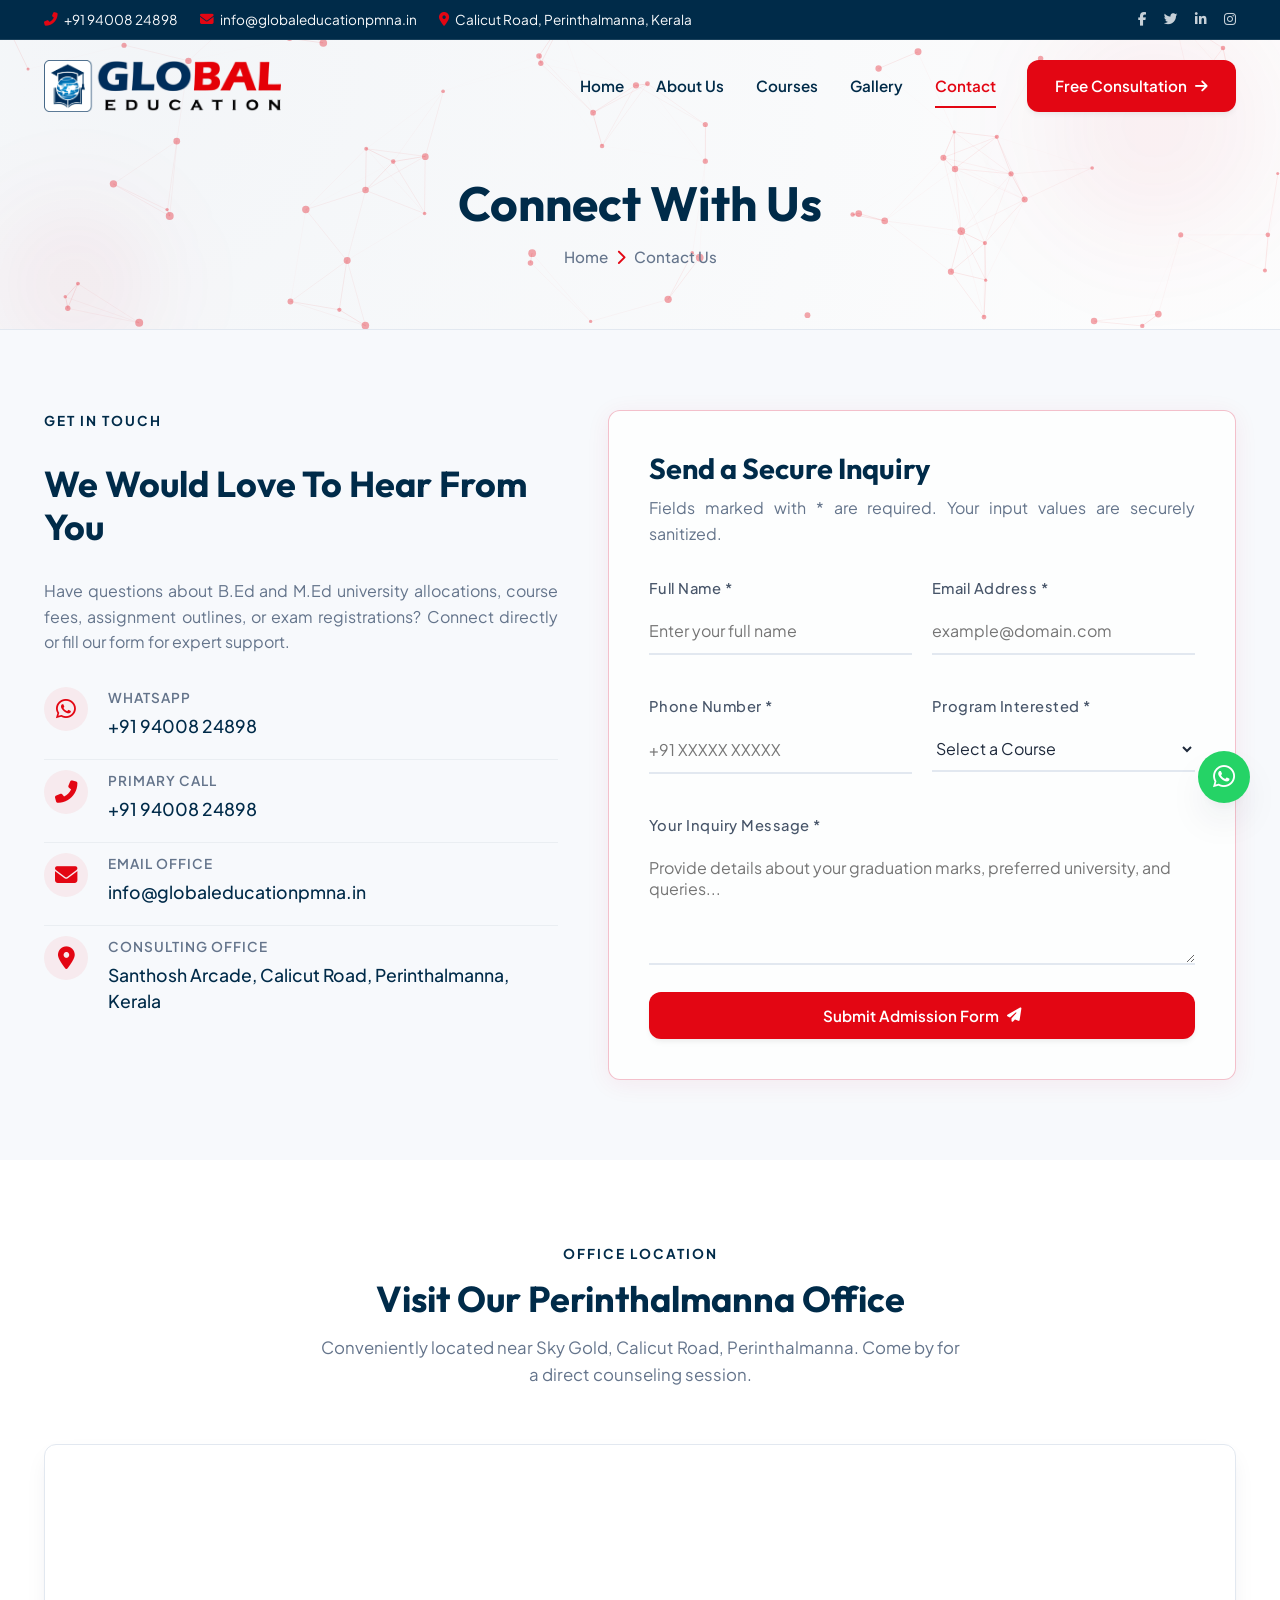
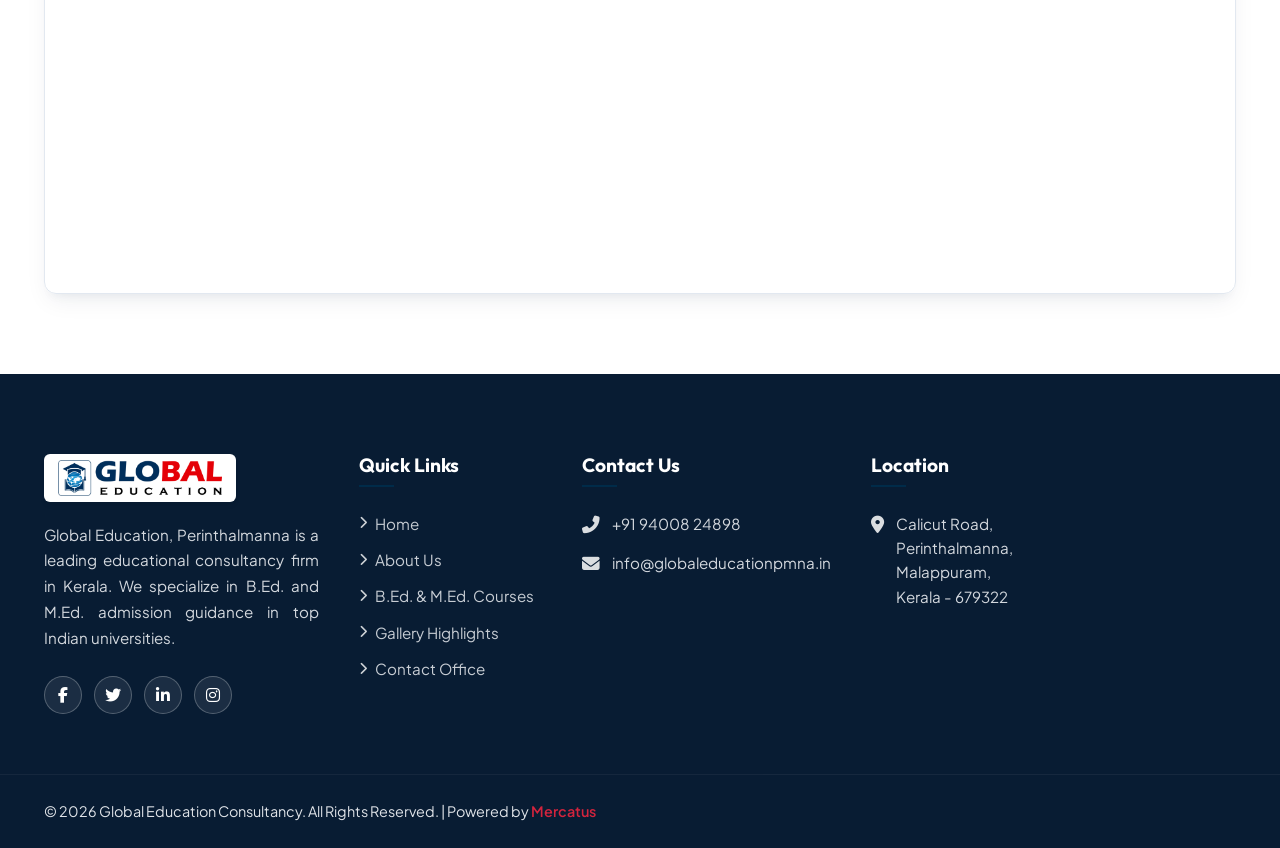
<file: contact.html>
<!DOCTYPE html>
<html lang="en">

<head>
  <meta charset="UTF-8">
  <meta name="viewport" content="width=device-width, initial-scale=1.0">
  <meta name="description"
    content="Contact Global Education Perinthalmanna. Get in touch for B.Ed and M.Ed admissions guidance, find our calicut road office map, or drop a secure message.">
  <title>Contact Us | Global Education | B.Ed & M.Ed Admissions Kerala</title>

  <link rel="icon" type="image/png" href="images/favicon.png">
  <link rel="stylesheet" href="https://cdnjs.cloudflare.com/ajax/libs/font-awesome/6.4.0/css/all.min.css"
    integrity="sha512-iecdLmaskl7CVkqkXNQ/ZH/XLlvWZOJyj7Yy7tcenmpD1ypASozpmT/E0iPtmFIB46ZmdtAc9eNBvH0H/ZpiBw=="
    crossorigin="anonymous" referrerpolicy="no-referrer" />
  <link rel="stylesheet" href="css/style.css">
</head>

<body>

  <!-- Preloader Screen -->
  <div id="preloader">
    <div class="preloader-logo">
      <img src="images/logo.png" alt="Global Education"
        style="max-height: 60px; background: #ffffff; padding: 8px 16px; border-radius: 8px; box-shadow: var(--shadow-md);">
    </div>
    <div class="spinner"></div>
  </div>

  <!-- Header Section -->
  <header>
    <div class="topbar">
      <div class="container topbar-content">
        <div class="topbar-info">
          <span><i class="fas fa-phone-alt"></i> +91 94008 24898</span>
          <span><i class="fas fa-envelope"></i> info@globaleducationpmna.in</span>
          <span><i class="fas fa-map-marker-alt"></i> Calicut Road, Perinthalmanna, Kerala</span>
        </div>
        <div class="topbar-socials">
          <a href="#" aria-label="Facebook"><i class="fab fa-facebook-f"></i></a>
          <a href="#" aria-label="Twitter"><i class="fab fa-twitter"></i></a>
          <a href="#" aria-label="LinkedIn"><i class="fab fa-linkedin-in"></i></a>
          <a href="#" aria-label="Instagram"><i class="fab fa-instagram"></i></a>
        </div>
      </div>
    </div>

    <div class="navbar">
      <div class="container navbar-content">
        <a href="index.html" class="logo">
          <img src="images/logo.png" alt="Global Education">
        </a>

        <nav class="nav-menu">
          <a href="index.html" class="nav-link">Home</a>
          <a href="about.html" class="nav-link">About Us</a>
          <a href="courses.html" class="nav-link">Courses</a>
          <a href="gallery.html" class="nav-link">Gallery</a>
          <a href="contact.html" class="nav-link">Contact</a>
          <a href="contact.html" class="btn btn-secondary nav-btn">Free Consultation <i
              class="fas fa-arrow-right"></i></a>
        </nav>

        <div class="hamburger" aria-expanded="false" aria-label="Toggle navigation">
          <span></span>
          <span></span>
          <span></span>
        </div>
      </div>
    </div>
  </header>

  <main>
    <!-- Page Breadcrumbs Banner -->
    <section class="page-banner">
      <canvas class="page-banner-particles"></canvas>
      <div class="page-banner-shape page-banner-shape-1"></div>
      <div class="page-banner-shape page-banner-shape-2"></div>
      <div class="container" style="position: relative; z-index: 2;">
        <h1 class="page-title">Connect With Us</h1>
        <div class="breadcrumb-list">
          <a href="index.html">Home</a>
          <span class="breadcrumb-separator"><i class="fas fa-chevron-right"></i></span>
          <span>Contact Us</span>
        </div>
      </div>
    </section>

    <!-- Contact Grid Section -->
    <section class="section-padding">
      <div class="container contact-grid">

        <!-- Left Side: Contact Cards Panel -->
        <div class="contact-info-panel">
          <span class="section-subtitle">Get In Touch</span>
          <h2 class="about-content-heading">We Would Love To Hear From You</h2>
          <p class="about-text-desc">
            Have questions about B.Ed and M.Ed university allocations, course fees, assignment outlines, or exam registrations? Connect directly or fill our form for expert support.
          </p>

          <!-- Simple Non-Card Contact Details -->
          <div class="contact-info-list reveal">
            <div class="contact-info-item">
              <div class="contact-info-icon-simple"><i class="fab fa-whatsapp"></i></div>
              <div class="contact-info-details-simple">
                <span class="contact-info-label-simple">WhatsApp</span>
                <span class="contact-info-value-simple"><a href="https://wa.me/919400824898?text=Hi%20Global%20Education%20Perinthalmanna%2C%20I%20am%20interested%20in%20B.Ed%2FM.Ed%20admissions%20counselling." target="_blank">+91 94008 24898</a></span>
              </div>
            </div>
            
            <div class="contact-info-item">
              <div class="contact-info-icon-simple"><i class="fas fa-phone-alt"></i></div>
              <div class="contact-info-details-simple">
                <span class="contact-info-label-simple">Primary Call</span>
                <span class="contact-info-value-simple"><a href="tel:+919400824898">+91 94008 24898</a></span>
              </div>
            </div>

            <div class="contact-info-item">
              <div class="contact-info-icon-simple"><i class="fas fa-envelope"></i></div>
              <div class="contact-info-details-simple">
                <span class="contact-info-label-simple">Email Office</span>
                <span class="contact-info-value-simple"><a href="mailto:info@globaleducationpmna.in">info@globaleducationpmna.in</a></span>
              </div>
            </div>

            <div class="contact-info-item">
              <div class="contact-info-icon-simple"><i class="fas fa-map-marker-alt"></i></div>
              <div class="contact-info-details-simple">
                <span class="contact-info-label-simple">Consulting Office</span>
                <span class="contact-info-value-simple">Santhosh Arcade, Calicut Road, Perinthalmanna, Kerala</span>
              </div>
            </div>
          </div>
        </div>

        <!-- Right Side: Secure Submission Panel -->
        <div class="contact-form-panel reveal reveal-delay-2">
          <h3 class="contact-form-title">Send a Secure Inquiry</h3>
          <p class="contact-form-desc">Fields marked with * are required. Your input values are securely sanitized.</p>

          <form id="contactForm" method="POST" action="/submit-form-endpoint" novalidate>
            <!-- Name and Email Row -->
            <div class="form-group-row">
              <div class="form-group">
                <label for="name" class="form-label">Full Name *</label>
                <input type="text" id="name" class="form-control" placeholder="Enter your full name" required
                  maxlength="100" autocomplete="name">
              </div>
              <div class="form-group">
                <label for="email" class="form-label">Email Address *</label>
                <input type="email" id="email" class="form-control" placeholder="example@domain.com" required
                  maxlength="100" autocomplete="email">
              </div>
            </div>

            <!-- Phone and Subject Row -->
            <div class="form-group-row">
              <div class="form-group">
                <label for="phone" class="form-label">Phone Number *</label>
                <input type="tel" id="phone" class="form-control" placeholder="+91 XXXXX XXXXX" required maxlength="20"
                  autocomplete="tel">
              </div>
              <div class="form-group">
                <label for="subject" class="form-label">Program Interested *</label>
                <select id="subject" class="form-control" required style="height: 52px;">
                  <option value="">Select a Course</option>
                  <option value="bed">Bachelor of Education (B.Ed.)</option>
                  <option value="med">Master of Education (M.Ed.)</option>
                </select>
              </div>
            </div>

            <!-- Detailed Message -->
            <div class="form-group">
              <label for="message" class="form-label">Your Inquiry Message *</label>
              <textarea id="message" class="form-control"
                placeholder="Provide details about your graduation marks, preferred university, and queries..." required
                maxlength="1000"></textarea>
            </div>

            <!-- Anti-Spam Honeypot -->
            <div class="form-group honeypot-field">
              <label for="faxNum">Do NOT fill this out if you are a human:</label>
              <input type="text" id="faxNum" name="faxNum" tabindex="-1" autocomplete="off">
            </div>

            <!-- Submit Button (Red Button) -->
            <button type="submit" class="btn btn-primary form-submit-btn">Submit Admission Form <i
                class="fas fa-paper-plane"></i></button>
          </form>
        </div>

      </div>
    </section>

    <!-- Google Maps Responsive Section -->
    <section class="section-padding section-bg reveal">
      <div class="container">
        <div class="section-header text-center">
          <span class="section-subtitle">Office Location</span>
          <h2 class="section-title">Visit Our Perinthalmanna Office</h2>
          <p class="section-desc">Conveniently located near Sky Gold, Calicut Road, Perinthalmanna. Come by for a direct
            counseling session.</p>
        </div>

        <div class="map-container">
          <!-- Embed Google Maps centered around Calicut Road, Perinthalmanna, Kerala -->
          <iframe
            src="https://maps.google.com/maps?q=10.9754334,76.2243661&t=&z=17&ie=UTF8&iwloc=&output=embed"
            allowfullscreen="" loading="lazy" referrerpolicy="no-referrer-when-downgrade"
            title="Global Education Perinthalmanna Office Map" aria-label="Office Location Map">
          </iframe>
        </div>
      </div>
    </section>
  </main>

  <!-- Footer Section -->
  <footer>
    <div class="container footer-top">
      <div class="footer-widget reveal">
        <div class="footer-widget-logo">
          <img src="images/logo.png" alt="Global Education">
        </div>
        <p class="footer-about-text">
          Global Education, Perinthalmanna is a leading educational consultancy firm in Kerala. We specialize in B.Ed.
          and M.Ed. admission guidance in top Indian universities.
        </p>
        <div class="footer-social-icons">
          <a href="#" aria-label="Facebook"><i class="fab fa-facebook-f"></i></a>
          <a href="#" aria-label="Twitter"><i class="fab fa-twitter"></i></a>
          <a href="#" aria-label="LinkedIn"><i class="fab fa-linkedin-in"></i></a>
          <a href="#" aria-label="Instagram"><i class="fab fa-instagram"></i></a>
        </div>
      </div>

      <div class="footer-widget reveal reveal-delay-1">
        <h3 class="footer-widget-title">Quick Links</h3>
        <ul class="footer-links">
          <li><a href="index.html"><i class="fas fa-chevron-right"></i> Home</a></li>
          <li><a href="about.html"><i class="fas fa-chevron-right"></i> About Us</a></li>
          <li><a href="courses.html"><i class="fas fa-chevron-right"></i> B.Ed. & M.Ed. Courses</a></li>
          <li><a href="gallery.html"><i class="fas fa-chevron-right"></i> Gallery Highlights</a></li>
          <li><a href="contact.html"><i class="fas fa-chevron-right"></i> Contact Office</a></li>
        </ul>
      </div>

      <div class="footer-widget reveal reveal-delay-3">
        <h3 class="footer-widget-title">Contact Us</h3>
        <ul class="footer-contact-info">
          <li><i class="fas fa-phone-alt"></i> +91 94008 24898</li>
          <li><i class="fas fa-envelope"></i> info@globaleducationpmna.in</li>
        </ul>
      </div>

     

      <!-- Widget: Location -->
      <div class="footer-widget reveal reveal-delay-3">
        <h3 class="footer-widget-title">Location</h3>
        <ul class="footer-contact-info">
          <li><i class="fas fa-map-marker-alt"></i> Calicut Road, Perinthalmanna, Malappuram, Kerala - 679322</li>
  
        </ul>
      </div>
    </div>

    <div class="footer-bottom">
      <div class="container">
        <p>&copy; <span id="currentYear">2026</span> Global Education Consultancy. All Rights Reserved. | Powered by <a href="https://mercatusco.in/" target="_blank" rel="noopener noreferrer" style="color: var(--secondary-red); text-decoration: none;">Mercatus</a></p>
      </div>
    </div>
  </footer>

  <!-- Floating Actions Widget (WhatsApp + Back to top) -->
  <div class="floating-actions">
    <a href="https://wa.me/919400824898?text=Hi%20Global%20Education%20Perinthalmanna%2C%20I%20am%20interested%20in%20B.Ed%2FM.Ed%20admissions%20counselling."
      class="float-btn float-whatsapp" target="_blank" rel="noopener noreferrer" aria-label="Chat on WhatsApp">
      <i class="fab fa-whatsapp"></i>
    </a>
    <div class="float-btn float-backtotop" aria-label="Scroll back to top">
      <i class="fas fa-chevron-up"></i>
    </div>
  </div>

  <script src="js/script.js"></script>
  <script>
    document.getElementById("currentYear").textContent = new Date().getFullYear();

    // URL Query Handler for dynamic B.Ed / M.Ed course selections
    window.addEventListener("DOMContentLoaded", () => {
      const urlParams = new URLSearchParams(window.location.search);
      const courseParam = urlParams.get("course");
      const messageEl = document.getElementById("message");
      const subjectEl = document.getElementById("subject");

      if (courseParam) {
        if (subjectEl) {
          subjectEl.value = courseParam; // Pre-select B.Ed or M.Ed
        }

        if (messageEl) {
          let msg = "";
          if (courseParam === "bed") {
            msg = "Hi, I am interested in applying for the Bachelor of Education (B.Ed.) program. Please guide me regarding college choices, NCTE approval certificates, and fee structures.";
          } else if (courseParam === "med") {
            msg = "Hi, I have completed my B.Ed. degree and want to apply for the Master of Education (M.Ed.) program. Please share university choices and admission requirements.";
          }
          messageEl.value = msg;
        }
      }
    });
  </script>
</body>

</html>

</html>
</file>
<file: css/style.css>
/*
 * Global Education - Custom Design System & Global Styles
 * Inspired by premium educational agency designs
 * ----------------------------------------------------
 * High-performance, fully-responsive CSS styling
 */

/* Import Google Fonts - Outfit for Headings, Plus Jakarta Sans for Body */
@import url('https://fonts.googleapis.com/css2?family=Outfit:wght@300;400;500;600;700;800&family=Plus+Jakarta+Sans:wght@300;400;500;600;700&display=swap');

:root {
  /* Premium Palette - Red Swapped to Primary Main, Navy Blue as Secondary */
  --primary-blue: #e30613;
  /* Vibrant Primary brand color (Crimson Red matching logo) */
  --primary-blue-light: #f21f2b;
  --primary-blue-rgb: 227, 6, 19;

  --secondary-red: #002b49;
  /* Secondary brand color (Deep Navy Blue matching logo) */
  --secondary-red-hover: #003e6b;
  --secondary-red-rgb: 0, 43, 73;

  --accent-gold: #ffb81c;
  --accent-gold-rgb: 255, 184, 28;

  /* Backgrounds */
  --bg-light: #f7f9fc;
  --bg-white: #ffffff;
  --bg-dark: #081c33;
  --bg-slate: #f1f5f9;

  /* Text colors */
  --text-primary: #1e293b;
  --text-muted: #64748b;
  --text-light: #f8fafc;

  /* Shadow & Borders */
  --shadow-sm: 0 4px 6px -1px rgba(0, 0, 0, 0.05), 0 2px 4px -1px rgba(0, 0, 0, 0.03);
  --shadow-md: 0 10px 25px -5px rgba(11, 37, 69, 0.08), 0 8px 10px -6px rgba(11, 37, 69, 0.05);
  --shadow-lg: 0 20px 40px -10px rgba(11, 37, 69, 0.15), 0 10px 15px -10px rgba(11, 37, 69, 0.08);
  --shadow-glow: 0 0 25px rgba(214, 34, 70, 0.35);

  --border-color: #e2e8f0;
  --border-radius-sm: 6px;
  --border-radius-md: 12px;
  --border-radius-lg: 24px;
  --border-radius-circle: 50%;

  /* Transitions */
  --transition-fast: all 0.2s cubic-bezier(0.4, 0, 0.2, 1);
  --transition-smooth: all 0.4s cubic-bezier(0.25, 0.8, 0.25, 1);
  --transition-elastic: all 0.5s cubic-bezier(0.175, 0.885, 0.32, 1.275);
}

/* Reset & Base Elements */
* {
  margin: 0;
  padding: 0;
  box-sizing: border-box;
}

html {
  scroll-behavior: smooth;
  font-size: 16px;
}

body {
  font-family: 'Plus Jakarta Sans', sans-serif;
  color: var(--text-primary);
  background-color: var(--bg-light);
  line-height: 1.6;
  overflow-x: hidden;
  -webkit-font-smoothing: antialiased;
}

h1,
h2,
h3,
h4,
h5,
h6 {
  font-family: 'Outfit', sans-serif;
  font-weight: 700;
  color: var(--secondary-red);
  /* Keep headings Navy Blue for professional corporate look */
  line-height: 1.2;
}

a {
  text-decoration: none;
  color: inherit;
  transition: var(--transition-fast);
}

ul {
  list-style: none;
}

img {
  max-width: 100%;
  height: auto;
  display: block;
}

input,
button,
textarea,
select {
  font-family: inherit;
  font-size: inherit;
  outline: none;
  border: none;
}

/* Scrollbar Customization */
::-webkit-scrollbar {
  width: 10px;
}

::-webkit-scrollbar-track {
  background: var(--bg-slate);
}

::-webkit-scrollbar-thumb {
  background: #b0b8c9;
  border-radius: 5px;
}

::-webkit-scrollbar-thumb:hover {
  background: #8a93a6;
}

/* Preloader Animation */
#preloader {
  position: fixed;
  top: 0;
  left: 0;
  width: 100%;
  height: 100%;
  background: var(--bg-dark);
  z-index: 9999;
  display: flex;
  justify-content: center;
  align-items: center;
  flex-direction: column;
  transition: opacity 0.5s ease, visibility 0.5s ease;
}

.preloader-logo {
  font-family: 'Outfit', sans-serif;
  font-size: 2.5rem;
  color: var(--bg-white);
  font-weight: 800;
  margin-bottom: 20px;
  letter-spacing: 1px;
  animation: pulse 1.5s infinite alternate;
}

.preloader-logo span {
  color: var(--primary-blue);
}

.spinner {
  width: 50px;
  height: 50px;
  border: 4px solid rgba(255, 255, 255, 0.1);
  border-radius: 50%;
  border-top-color: var(--primary-blue);
  animation: spin 1s ease-in-out infinite;
}

@keyframes spin {
  to {
    transform: rotate(360deg);
  }
}

@keyframes pulse {
  from {
    opacity: 0.6;
    transform: scale(0.98);
  }

  to {
    opacity: 1;
    transform: scale(1.02);
  }
}

/* Utility Layout Classes */
.container {
  width: 100%;
  max-width: 1240px;
  margin: 0 auto;
  padding: 0 24px;
}

.section-padding {
  padding: 80px 0;
}

.section-bg {
  background-color: var(--bg-white);
}

.text-center {
  text-align: center;
}

/* Section Header Styles */
.section-header {
  max-width: 650px;
  margin: 0 auto 55px;
}

.section-subtitle {
  color: var(--secondary-red);
  text-transform: uppercase;
  font-weight: 700;
  font-size: 0.85rem;
  letter-spacing: 2px;
  display: inline-block;
  margin-bottom: 12px;
  position: relative;
  padding-left: 0;
  /* Removed line offset padding */
}

.section-subtitle::before {
  display: none !important;
  /* Removed hyphen line near subtitles */
}

.section-title {
  font-size: 2.25rem;
  margin-bottom: 15px;
  position: relative;
}

.section-desc {
  color: var(--text-muted);
  font-size: 1.05rem;
}

/* Interactive Buttons */
.btn {
  display: inline-flex;
  align-items: center;
  justify-content: center;
  padding: 14px 28px;
  font-weight: 600;
  font-size: 0.95rem;
  border-radius: var(--border-radius-md);
  cursor: pointer;
  transition: var(--transition-smooth);
  box-shadow: var(--shadow-sm);
  position: relative;
  overflow: hidden;
  z-index: 1;
}

.btn-primary {
  background-color: var(--primary-blue);
  color: var(--bg-white);
}

.btn-primary:hover {
  background-color: var(--primary-blue-light);
  transform: translateY(-2px);
  box-shadow: var(--shadow-md);
}

.btn-secondary {
  background-color: var(--secondary-red);
  color: var(--bg-white);
}

.btn-secondary:hover {
  background-color: var(--secondary-red-hover);
  transform: translateY(-2px);
  box-shadow: var(--shadow-glow);
}

.btn-outline {
  background-color: transparent;
  color: var(--primary-blue);
  border: 2px solid var(--primary-blue);
  box-shadow: none;
}

.btn-outline:hover {
  background-color: var(--primary-blue);
  color: var(--bg-white);
  transform: translateY(-2px);
}

.btn-outline-white {
  background-color: transparent;
  color: var(--bg-white);
  border: 2px solid var(--bg-white);
  box-shadow: none;
}

.btn-outline-white:hover {
  background-color: var(--bg-white);
  color: var(--primary-blue);
  transform: translateY(-2px);
}

.btn i {
  margin-left: 8px;
  font-size: 0.9rem;
  transition: transform 0.3s ease;
}

.btn:hover i {
  transform: translateX(4px);
}

/* Header & Sticky Navbar */
header {
  position: absolute;
  top: 0;
  left: 0;
  width: 100%;
  z-index: 100;
  background-color: transparent;
  transition: var(--transition-smooth);
}

/* Top bar details */
.topbar {
  background-color: var(--secondary-red);
  /* Navy Blue for professional topbar background */
  color: var(--text-light);
  font-size: 0.85rem;
  padding: 8px 0;
  border-bottom: 1px solid rgba(255, 255, 255, 0.1);
  transition: var(--transition-smooth);
}

.topbar-content {
  display: flex;
  justify-content: space-between;
  align-items: center;
}

.topbar-info span {
  margin-right: 20px;
  display: inline-flex;
  align-items: center;
}

.topbar-info i {
  color: var(--primary-blue);
  /* Red icons */
  margin-right: 6px;
}

.topbar-socials a {
  margin-left: 15px;
  opacity: 0.8;
}

.topbar-socials a:hover {
  opacity: 1;
  color: var(--primary-blue);
  /* Red hover */
}

/* Main Navbar */
.navbar {
  padding: 20px 0;
  transition: var(--transition-smooth);
}

.navbar-content {
  display: flex;
  justify-content: space-between;
  align-items: center;
}

.logo {
  display: flex;
  align-items: center;
}

.logo img {
  max-height: 52px;
  width: auto;
  display: block;
  transition: var(--transition-smooth);
}

.logo:hover img {
  transform: scale(1.03);
}

.nav-menu {
  display: flex;
  align-items: center;
}

.nav-link {
  color: var(--secondary-red);
  /* Navy links by default */
  font-weight: 600;
  font-size: 0.95rem;
  padding: 10px 16px;
  position: relative;
}

.nav-link::after {
  content: '';
  position: absolute;
  bottom: 0;
  left: 16px;
  width: 0;
  height: 2px;
  background-color: var(--primary-blue);
  /* Red active bar */
  transition: var(--transition-smooth);
}

.nav-link:hover,
.nav-link.active {
  color: var(--primary-blue);
  /* Red active/hover states */
}

.nav-link:hover::after,
.nav-link.active::after {
  width: calc(100% - 32px);
}

.nav-btn {
  margin-left: 15px;
}

/* Sticky Navbar States */
header.sticky {
  position: fixed;
  background-color: var(--bg-white);
  box-shadow: var(--shadow-md);
  animation: slideDown 0.4s ease-out;
}

header.sticky .topbar {
  margin-top: -40px;
  opacity: 0;
}

header.sticky .navbar {
  padding: 12px 0;
}

@keyframes slideDown {
  from {
    transform: translateY(-100%);
  }

  to {
    transform: translateY(0);
  }
}

/* Hamburger mobile button */
.hamburger {
  display: none;
  cursor: pointer;
  flex-direction: column;
  justify-content: space-between;
  width: 24px;
  height: 18px;
  z-index: 105;
}

.hamburger span {
  display: block;
  height: 3px;
  width: 100%;
  background-color: var(--primary-blue);
  border-radius: 3px;
  transition: var(--transition-smooth);
}

header.sticky .hamburger span {
  background-color: var(--primary-blue);
}

/* Responsive navigation drawer for mobile */
@media (max-width: 991px) {
  .topbar {
    display: none;
  }

  .hamburger {
    display: flex;
  }

  .nav-menu {
    position: fixed;
    top: 0;
    right: -100%;
    width: 280px;
    height: 100vh;
    background-color: var(--bg-white);
    flex-direction: column;
    padding: 100px 30px 40px;
    align-items: flex-start;
    box-shadow: var(--shadow-lg);
    transition: var(--transition-smooth);
    z-index: 100;
  }

  .nav-menu.active {
    right: 0;
  }

  .nav-link {
    font-size: 1.1rem;
    margin-bottom: 20px;
    width: 100%;
    display: block;
  }

  .nav-link::after {
    left: 0;
  }

  .nav-link:hover::after,
  .nav-link.active::after {
    width: 100%;
  }

  .nav-btn {
    margin-left: 0;
    margin-top: 20px;
    width: 100%;
  }

  .hamburger.active span:nth-child(1) {
    transform: rotate(45deg) translate(5px, 5px);
  }

  .hamburger.active span:nth-child(2) {
    opacity: 0;
  }

  .hamburger.active span:nth-child(3) {
    transform: rotate(-45deg) translate(6px, -6px);
  }
}

/* Hero Section */
.hero {
  position: relative;
  min-height: 100vh;
  display: flex;
  align-items: center;
  background: radial-gradient(circle at 10% 20%, rgba(19, 64, 116, 0.05) 0%, rgba(11, 37, 69, 0.01) 90%), var(--bg-white);
  padding-top: 130px;
  overflow: hidden;
}

#hero-particles {
  position: absolute;
  top: 0;
  left: 0;
  width: 100%;
  height: 100%;
  z-index: 1;
  pointer-events: none;
}

.hero-shape {
  position: absolute;
  border-radius: 50%;
  background: radial-gradient(circle, rgba(214, 34, 70, 0.08) 0%, rgba(255, 255, 255, 0) 70%);
  filter: blur(40px);
  z-index: 0;
}

.hero-shape-1 {
  width: 500px;
  height: 500px;
  top: -100px;
  right: -100px;
}

.hero-shape-2 {
  width: 400px;
  height: 400px;
  bottom: -150px;
  left: -100px;
}

.hero-grid {
  display: grid;
  grid-template-columns: 1.1fr 0.9fr;
  gap: 50px;
  align-items: center;
  position: relative;
  z-index: 2;
}

.hero-content {
  max-width: 650px;
}

.hero-tagline {
  color: var(--secondary-red);
  background-color: rgba(214, 34, 70, 0.08);
  font-size: 0.85rem;
  font-weight: 700;
  padding: 8px 16px;
  border-radius: 30px;
  display: inline-flex;
  align-items: center;
  margin-bottom: 25px;
  letter-spacing: 0.5px;
}

.hero-tagline i {
  margin-right: 8px;
}

.hero-title {
  font-size: 3.5rem;
  color: var(--primary-blue) !important;
  line-height: 1.15;
  margin-bottom: 20px;
  font-weight: 800;
}

.hero-title span {
  color: var(--secondary-red) !important;
  background: linear-gradient(135deg, var(--secondary-red) 0%, var(--secondary-red-hover) 100%);
  -webkit-background-clip: text;
  -webkit-text-fill-color: transparent !important;
}

.hero-desc {
  font-size: 1.1rem;
  color: var(--text-muted);
  margin-bottom: 35px;
  max-width: 560px;
}

.hero-ctas {
  display: flex;
  gap: 15px;
  margin-bottom: 40px;
}

.hero-features {
  display: flex;
  gap: 30px;
  border-top: 1px solid var(--border-color);
  padding-top: 30px;
}

.hero-feat-item {
  display: flex;
  align-items: center;
}

.hero-feat-item i {
  font-size: 1.5rem;
  color: var(--secondary-red);
  margin-right: 12px;
}

.hero-feat-item span {
  font-weight: 700;
  color: var(--primary-blue);
  font-size: 0.95rem;
}

/* Floating overlay illustrations in Hero Visuals */
.hero-visuals {
  position: relative;
}

.hero-image-wrapper {
  position: relative;
  border-radius: var(--border-radius-lg);
  overflow: hidden;
  box-shadow: var(--shadow-lg);
}

.hero-img {
  width: 100%;
  height: 520px;
  object-fit: cover;
  border-radius: var(--border-radius-lg);
  transition: var(--transition-smooth);
}

.hero-image-wrapper:hover .hero-img {
  transform: scale(1.03);
}

/* Glassmorphic dynamic stats cards float */
.glass-stats-card {
  position: absolute;
  background: rgba(255, 255, 255, 0.85);
  backdrop-filter: blur(12px);
  -webkit-backdrop-filter: blur(12px);
  border: 1px solid rgba(255, 255, 255, 0.6);
  border-radius: var(--border-radius-md);
  padding: 16px 20px;
  box-shadow: var(--shadow-lg);
  z-index: 10;
  display: flex;
  align-items: center;
  animation: float 4s ease-in-out infinite;
}

.stats-card-1 {
  bottom: 40px;
  left: -30px;
}

.stats-card-2 {
  top: 40px;
  right: -20px;
  animation-delay: 2s;
}

.glass-stats-card i {
  background: rgba(214, 34, 70, 0.1);
  color: var(--secondary-red);
  width: 44px;
  height: 44px;
  border-radius: 50%;
  display: flex;
  align-items: center;
  justify-content: center;
  font-size: 1.25rem;
  margin-right: 12px;
}

.glass-stats-card .stats-info {
  display: flex;
  flex-direction: column;
}

.glass-stats-card .stats-num {
  font-size: 1.25rem;
  font-weight: 800;
  color: var(--primary-blue);
  line-height: 1.1;
}

.glass-stats-card .stats-label {
  font-size: 0.8rem;
  color: var(--text-muted);
  font-weight: 500;
}

@keyframes float {
  0% {
    transform: translateY(0px);
  }

  50% {
    transform: translateY(-10px);
  }

  100% {
    transform: translateY(0px);
  }
}

@media (max-width: 991px) {
  .hero {
    padding-top: 100px;
    min-height: auto;
    padding-bottom: 60px;
  }

  .hero-grid {
    grid-template-columns: 1fr;
    gap: 40px;
  }

  .hero-title {
    font-size: 2.5rem;
  }

  .hero-img {
    height: 400px;
  }

  .stats-card-1 {
    left: 10px;
  }

  .stats-card-2 {
    right: 10px;
  }
}

/* Why Choose Us Section */
.why-grid {
  display: grid;
  grid-template-columns: repeat(auto-fit, minmax(280px, 1fr));
  gap: 30px;
}

.why-card {
  background-color: var(--bg-white);
  border-radius: var(--border-radius-md);
  padding: 40px 30px;
  border: 1px solid var(--border-color);
  transition: var(--transition-smooth);
  position: relative;
  overflow: hidden;
  z-index: 1;
}

.why-card:hover {
  border-color: var(--primary-blue);
  /* Red light glowing border */
  box-shadow: 0 0 25px rgba(214, 34, 70, 0.15);
  /* Soft red shadow glow */
}

.why-icon {
  width: 60px;
  height: 60px;
  border-radius: var(--border-radius-md);
  background: rgba(214, 34, 70, 0.06);
  color: var(--primary-blue);
  display: flex;
  align-items: center;
  justify-content: center;
  font-size: 1.5rem;
  margin-bottom: 25px;
  transition: var(--transition-smooth);
}

.why-card:hover .why-icon {
  background-color: rgba(214, 34, 70, 0.1);
  color: var(--primary-blue);
}

.why-title {
  font-size: 1.25rem;
  margin-bottom: 12px;
}

.why-desc {
  color: var(--text-muted);
  font-size: 0.95rem;
}

/* Statistics Counter Block */
.stats-banner {
  background: linear-gradient(135deg, var(--primary-blue) 0%, var(--primary-blue-light) 100%);
  color: var(--bg-white);
  padding: 60px 0;
  position: relative;
  overflow: hidden;
}

.stats-banner::before {
  content: '';
  position: absolute;
  top: 0;
  left: 0;
  width: 100%;
  height: 100%;
  background: radial-gradient(circle at 80% 50%, rgba(214, 34, 70, 0.15) 0%, transparent 60%);
}

.stats-grid {
  display: grid;
  grid-template-columns: repeat(auto-fit, minmax(200px, 1fr));
  gap: 40px;
  position: relative;
  z-index: 2;
}

.stats-item {
  text-align: center;
}

.stats-icon-wrapper {
  font-size: 2.25rem;
  color: var(--secondary-red);
  margin-bottom: 15px;
}

.stats-number {
  font-family: 'Outfit', sans-serif;
  font-size: 3rem;
  font-weight: 800;
  margin-bottom: 8px;
  letter-spacing: -0.5px;
}

.stats-number span {
  display: inline-block;
}

.stats-item-title {
  font-size: 0.95rem;
  text-transform: uppercase;
  letter-spacing: 1px;
  font-weight: 600;
  opacity: 0.9;
}

/* Popular Courses Home Section */
.courses-grid {
  display: grid;
  grid-template-columns: repeat(auto-fit, minmax(330px, 1fr));
  gap: 30px;
}

.course-card {
  background-color: var(--bg-white);
  border-radius: var(--border-radius-md);
  overflow: hidden;
  box-shadow: var(--shadow-md);
  border: 1px solid var(--border-color);
  transition: var(--transition-elastic);
}

.course-card:hover {
  transform: translateY(-8px);
  box-shadow: var(--shadow-lg);
}

.course-img-box {
  position: relative;
  overflow: hidden;
  height: 220px;
}

.course-img {
  width: 100%;
  height: 100%;
  object-fit: cover;
  transition: var(--transition-smooth);
}

.course-card:hover .course-img {
  transform: scale(1.05);
}

.course-badge {
  position: absolute;
  top: 20px;
  left: 20px;
  background-color: var(--secondary-red);
  color: var(--bg-white);
  padding: 6px 14px;
  font-size: 0.75rem;
  font-weight: 700;
  border-radius: 30px;
  letter-spacing: 0.5px;
  box-shadow: var(--shadow-sm);
}

.course-info {
  padding: 30px;
}

.course-category {
  color: var(--text-muted);
  font-size: 0.8rem;
  font-weight: 700;
  text-transform: uppercase;
  letter-spacing: 1px;
  margin-bottom: 10px;
  display: block;
}

.course-title-link {
  display: block;
  margin-bottom: 15px;
}

.course-card-title {
  font-size: 1.3rem;
  transition: var(--transition-fast);
}

.course-card-title:hover {
  color: var(--secondary-red);
}

.course-meta {
  display: flex;
  justify-content: space-between;
  border-top: 1px solid var(--border-color);
  padding-top: 20px;
  margin-top: 20px;
  font-size: 0.85rem;
  color: var(--text-muted);
}

.course-meta span {
  display: flex;
  align-items: center;
}

.course-meta i {
  color: var(--secondary-red);
  margin-right: 6px;
}

/* Countries & Destinations Section */
.destinations-grid {
  display: grid;
  grid-template-columns: repeat(auto-fit, minmax(260px, 1fr));
  gap: 30px;
}

.dest-card {
  position: relative;
  border-radius: var(--border-radius-md);
  overflow: hidden;
  height: 380px;
  box-shadow: var(--shadow-md);
  transition: var(--transition-elastic);
  cursor: pointer;
  z-index: 1;
}

.dest-card:hover {
  transform: translateY(-8px);
  box-shadow: var(--shadow-lg);
}

.dest-img {
  width: 100%;
  height: 100%;
  object-fit: cover;
  transition: var(--transition-smooth);
}

.dest-card:hover .dest-img {
  transform: scale(1.08);
}

.dest-overlay {
  position: absolute;
  bottom: 0;
  left: 0;
  width: 100%;
  height: 100%;
  background: linear-gradient(to top, rgba(11, 37, 69, 0.9) 0%, rgba(11, 37, 69, 0.4) 60%, transparent 100%);
  display: flex;
  flex-direction: column;
  justify-content: flex-end;
  padding: 30px;
  color: var(--bg-white);
  transition: var(--transition-smooth);
}

.dest-card:hover .dest-overlay {
  background: linear-gradient(to top, rgba(214, 34, 70, 0.95) 0%, rgba(11, 37, 69, 0.6) 70%, transparent 100%);
}

.dest-title {
  font-size: 1.5rem;
  color: var(--bg-white);
  margin-bottom: 6px;
  font-weight: 700;
}

.dest-visa-success {
  font-size: 0.85rem;
  color: var(--accent-gold);
  font-weight: 700;
  margin-bottom: 12px;
}

.dest-action {
  font-size: 0.85rem;
  font-weight: 600;
  display: flex;
  align-items: center;
  opacity: 0;
  transform: translateY(10px);
  transition: var(--transition-smooth);
}

.dest-card:hover .dest-action {
  opacity: 1;
  transform: translateY(0);
}

.dest-action i {
  margin-left: 6px;
}

/* Student Testimonials Carousel */
.testimonials-section {
  position: relative;
  background-color: var(--bg-slate);
}

.testimonials-slider {
  max-width: 800px;
  margin: 0 auto;
  position: relative;
}

.testimonial-slide {
  background-color: var(--bg-white);
  border-radius: var(--border-radius-md);
  padding: 50px;
  box-shadow: var(--shadow-md);
  text-align: center;
  position: relative;
  display: none;
  animation: fadeIn 0.5s ease-in-out forwards;
}

.testimonial-slide.active {
  display: block;
}

@keyframes fadeIn {
  from {
    opacity: 0;
    transform: translateY(10px);
  }

  to {
    opacity: 1;
    transform: translateY(0);
  }
}

.quote-icon {
  font-size: 3.5rem;
  color: rgba(214, 34, 70, 0.15);
  margin-bottom: 15px;
}

.testimonial-rating {
  color: var(--accent-gold);
  margin-bottom: 20px;
}

.testimonial-text {
  font-size: 1.15rem;
  font-style: italic;
  color: var(--text-primary);
  margin-bottom: 30px;
  line-height: 1.8;
}

.testimonial-student {
  display: flex;
  align-items: center;
  justify-content: center;
}

.student-img {
  width: 60px;
  height: 60px;
  border-radius: 50%;
  object-fit: cover;
  border: 3px solid var(--secondary-red);
  margin-right: 15px;
}

.student-info {
  text-align: left;
}

.student-name {
  font-size: 1.1rem;
  color: var(--primary-blue);
}

.student-course {
  font-size: 0.8rem;
  color: var(--text-muted);
}

.slider-controls {
  display: flex;
  justify-content: center;
  align-items: center;
  gap: 15px;
  margin-top: 30px;
}

.control-btn {
  background-color: var(--bg-white);
  color: var(--primary-blue);
  width: 44px;
  height: 44px;
  border-radius: 50%;
  display: flex;
  align-items: center;
  justify-content: center;
  box-shadow: var(--shadow-sm);
  cursor: pointer;
  transition: var(--transition-fast);
}

.control-btn:hover {
  background-color: var(--secondary-red);
  color: var(--bg-white);
  box-shadow: var(--shadow-glow);
}

.slider-dots {
  display: flex;
  gap: 8px;
}

.dot {
  width: 8px;
  height: 8px;
  border-radius: 50%;
  background-color: rgba(11, 37, 69, 0.2);
  cursor: pointer;
  transition: var(--transition-fast);
}

.dot.active {
  background-color: var(--secondary-red);
  width: 20px;
  border-radius: 5px;
}

/* Home Gallery Preview */
.gallery-preview-grid {
  display: grid;
  grid-template-columns: repeat(4, 1fr);
  gap: 20px;
  margin-bottom: 40px;
}

.gallery-preview-item {
  height: 250px;
  position: relative;
  border-radius: var(--border-radius-md);
  overflow: hidden;
  box-shadow: var(--shadow-sm);
}

.gallery-preview-item img {
  width: 100%;
  height: 100%;
  object-fit: cover;
  transition: var(--transition-smooth);
}

.gallery-preview-item::before {
  content: '';
  position: absolute;
  top: 0;
  left: 0;
  width: 100%;
  height: 100%;
  background: rgba(11, 37, 69, 0.6);
  opacity: 0;
  z-index: 1;
  transition: var(--transition-smooth);
}

.gallery-preview-item:hover img {
  transform: scale(1.05);
}

.gallery-preview-item:hover::before {
  opacity: 1;
}

.gallery-preview-item i {
  position: absolute;
  top: 50%;
  left: 50%;
  transform: translate(-50%, -50%) scale(0.8);
  font-size: 2rem;
  color: var(--bg-white);
  z-index: 2;
  opacity: 0;
  transition: var(--transition-elastic);
}

.gallery-preview-item:hover i {
  opacity: 1;
  transform: translate(-50%, -50%) scale(1);
}

@media (max-width: 991px) {
  .gallery-preview-grid {
    grid-template-columns: repeat(2, 1fr);
  }
}

@media (max-width: 480px) {
  .gallery-preview-grid {
    grid-template-columns: 1fr;
  }
}

/* Call to Action Grid */
.cta-banner {
  background: rgba(255, 255, 255, 0.06);
  backdrop-filter: blur(20px);
  -webkit-backdrop-filter: blur(20px);
  border: 1px solid rgba(214, 34, 70, 0.25);
  color: var(--text-primary);
  border-radius: var(--border-radius-lg);
  padding: 60px;
  text-align: center;
  position: relative;
  overflow: hidden;
  box-shadow: 0 15px 35px rgba(214, 34, 70, 0.08);
  margin-top: 50px;
}

.cta-banner h2 {
  color: var(--primary-blue);
  /* Red title */
  font-size: 2.5rem;
  margin-bottom: 15px;
}

.cta-banner p {
  font-size: 1.1rem;
  max-width: 700px;
  margin: 0 auto 30px;
  color: var(--text-muted);
}

/* FAQ Accordion Styling */
.faq-grid {
  max-width: 850px;
  margin: 0 auto;
}

.faq-item {
  background-color: var(--bg-white);
  border-radius: var(--border-radius-md);
  margin-bottom: 15px;
  border: 1px solid var(--border-color);
  box-shadow: var(--shadow-sm);
  overflow: hidden;
  transition: var(--transition-smooth);
}

.faq-header {
  padding: 22px 30px;
  display: flex;
  justify-content: space-between;
  align-items: center;
  cursor: pointer;
  user-select: none;
}

.faq-question {
  font-size: 1.1rem;
  font-weight: 700;
  color: var(--primary-blue);
  transition: var(--transition-fast);
}

.faq-icon-box {
  width: 32px;
  height: 32px;
  border-radius: 50%;
  background-color: rgba(11, 37, 69, 0.05);
  color: var(--primary-blue);
  display: flex;
  align-items: center;
  justify-content: center;
  font-size: 0.8rem;
  transition: var(--transition-smooth);
}

.faq-item.active {
  border-color: rgba(214, 34, 70, 0.3);
  box-shadow: var(--shadow-md);
}

.faq-item.active .faq-question {
  color: var(--secondary-red);
}

.faq-item.active .faq-icon-box {
  background-color: var(--secondary-red);
  color: var(--bg-white);
  transform: rotate(180deg);
}

.faq-body {
  max-height: 0;
  overflow: hidden;
  transition: max-height 0.4s cubic-bezier(0.4, 0, 0.2, 1);
}

.faq-content {
  padding: 0 30px 25px;
  color: var(--text-muted);
  font-size: 0.95rem;
}

/* Main Footers */
footer {
  background-color: var(--bg-dark);
  color: var(--bg-light);
  padding: 80px 0 0;
  position: relative;
}

.footer-top {
  display: grid;
  grid-template-columns: 1.2fr 0.8fr 0.6fr 0.6fr 0.8fr;
  gap: 40px;
  margin-bottom: 60px;
}

.footer-widget-logo {
  margin-bottom: 20px;
  display: flex;
  align-items: center;
}

.footer-widget-logo img {
  max-height: 48px;
  width: auto;
  display: block;
  background: #ffffff;
  padding: 6px 14px;
  border-radius: var(--border-radius-sm);
  box-shadow: var(--shadow-sm);
  transition: var(--transition-smooth);
}

.footer-widget-logo:hover img {
  transform: translateY(-2px);
  box-shadow: var(--shadow-md);
}

.footer-about-text {
  font-size: 0.95rem;
  opacity: 0.85;
  margin-bottom: 25px;
  line-height: 1.7;
}

.footer-social-icons {
  display: flex;
  gap: 12px;
}

.footer-social-icons a {
  width: 38px;
  height: 38px;
  background-color: rgba(255, 255, 255, 0.08);
  border: 1px solid rgba(255, 255, 255, 0.25);
  border-radius: 50%;
  display: flex;
  align-items: center;
  justify-content: center;
  color: #ffffff;
  transition: all 0.25s ease;
}

.footer-social-icons a:hover {
  background-color: var(--secondary-red);
  border-color: var(--secondary-red);
  color: #ffffff;
  box-shadow: var(--shadow-glow);
}

.footer-widget-title {
  color: var(--bg-white);
  font-size: 1.2rem;
  margin-bottom: 25px;
  position: relative;
  padding-bottom: 10px;
}

.footer-widget-title::after {
  content: '';
  position: absolute;
  left: 0;
  bottom: 0;
  width: 35px;
  height: 2px;
  background-color: var(--secondary-red);
}

.footer-links li {
  margin-bottom: 12px;
}

.footer-links a {
  opacity: 0.8;
  font-size: 0.95rem;
  display: flex;
  align-items: center;
}

.footer-links a i {
  margin-right: 8px;
  font-size: 0.8rem;
  color: #ffffff;
  transition: transform 0.3s ease;
}

.footer-links a:hover {
  opacity: 1;
  color: var(--secondary-red);
}

.footer-links a:hover i {
  transform: translateX(4px);
}

.footer-contact-info li {
  display: flex;
  margin-bottom: 15px;
  font-size: 0.95rem;
  opacity: 0.85;
}

.footer-contact-info i {
  color: #ffffff;
  margin-right: 12px;
  font-size: 1.1rem;
  margin-top: 4px;
}

.footer-newsletter p {
  font-size: 0.95rem;
  opacity: 0.85;
  margin-bottom: 18px;
}

.footer-newsletter-form {
  display: flex;
  background-color: rgba(255, 255, 255, 0.05);
  border: 1px solid rgba(255, 255, 255, 0.1);
  padding: 4px;
  border-radius: var(--border-radius-md);
}

.footer-newsletter-form input {
  background: transparent;
  padding: 10px 14px;
  width: 100%;
  color: var(--bg-white);
  font-size: 0.9rem;
}

.footer-newsletter-form input::placeholder {
  color: rgba(255, 255, 255, 0.5);
}

.footer-newsletter-form button {
  background-color: var(--secondary-red);
  color: var(--bg-white);
  padding: 0 20px;
  border-radius: var(--border-radius-sm);
  cursor: pointer;
  transition: var(--transition-fast);
}

.footer-newsletter-form button:hover {
  background-color: var(--secondary-red-hover);
}

.footer-bottom {
  border-top: 1px solid rgba(255, 255, 255, 0.06);
  padding: 25px 0;
  text-align: center;
  font-size: 0.9rem;
  opacity: 0.9;
}

.footer-bottom a {
  color: #e8253f !important;
  text-decoration: none;
  font-weight: 600;
}

.footer-bottom a:hover {
  text-decoration: underline;
}

@media (max-width: 991px) {
  .footer-top {
    grid-template-columns: repeat(2, 1fr);
  }
}

@media (max-width: 575px) {
  .footer-top {
    grid-template-columns: 1fr;
  }
}

/* Page Breadcrumbs (Banner) - Changed to White Background so absolute header nav stands out perfectly */
.page-banner {
  position: relative;
  overflow: hidden;
  background: radial-gradient(circle at 10% 20%, rgba(19, 64, 116, 0.05) 0%, rgba(11, 37, 69, 0.01) 90%), var(--bg-white);
  border-bottom: 1px solid var(--border-color);
  padding: 175px 0 60px;
  /* Elevated padding-top to resolve navbar visibility issues */
  color: var(--text-primary);
  text-align: center;
  animation: fadeInBanner 1.2s cubic-bezier(0.16, 1, 0.3, 1) forwards;
}

.page-banner-particles {
  position: absolute;
  top: 0;
  left: 0;
  width: 100%;
  height: 100%;
  z-index: 1;
  pointer-events: none;
}

/* Floating Shapes matching Hero background glows */
.page-banner-shape {
  position: absolute;
  border-radius: 50%;
  background: radial-gradient(circle, rgba(214, 34, 70, 0.08) 0%, rgba(255, 255, 255, 0) 70%);
  filter: blur(40px);
  z-index: 0;
}

.page-banner-shape-1 {
  width: 350px;
  height: 350px;
  top: -50px;
  right: -50px;
  animation: floatShape 6s ease-in-out infinite;
}

.page-banner-shape-2 {
  width: 250px;
  height: 250px;
  bottom: -80px;
  left: -50px;
  animation: floatShape 8s ease-in-out infinite;
  animation-delay: 2s;
}

@keyframes floatShape {
  0% {
    transform: translateY(0px) scale(1);
  }

  50% {
    transform: translateY(-12px) scale(1.05);
  }

  100% {
    transform: translateY(0px) scale(1);
  }
}

.page-title {
  color: var(--secondary-red);
  /* Navy Blue page title */
  font-size: 3rem;
  margin-bottom: 12px;
  opacity: 0;
  transform: translateY(-20px);
  animation: slideInDown 0.9s cubic-bezier(0.16, 1, 0.3, 1) 0.15s forwards;
}

.breadcrumb-list {
  display: flex;
  justify-content: center;
  gap: 8px;
  font-size: 0.95rem;
  font-weight: 500;
  color: var(--text-muted);
  opacity: 0;
  transform: translateY(15px);
  animation: slideInUp 0.9s cubic-bezier(0.16, 1, 0.3, 1) 0.3s forwards;
}

@keyframes fadeInBanner {
  from {
    opacity: 0.5;
  }

  to {
    opacity: 1;
  }
}

@keyframes slideInDown {
  to {
    opacity: 1;
    transform: translateY(0);
  }
}

@keyframes slideInUp {
  to {
    opacity: 1;
    transform: translateY(0);
  }
}

.breadcrumb-list a {
  color: var(--text-muted);
}

.breadcrumb-list a:hover {
  color: var(--primary-blue);
  /* Red hover */
}

.breadcrumb-separator {
  color: var(--primary-blue);
  /* Red divider */
}

/* About Us Custom Styling */
.about-grid {
  display: grid;
  grid-template-columns: 0.95fr 1.05fr;
  gap: 50px;
  align-items: center;
}

.about-img-box {
  position: relative;
}

.about-shape-bg {
  position: absolute;
  top: -20px;
  left: -20px;
  width: 100%;
  height: 100%;
  border: 4px solid var(--secondary-red);
  border-radius: var(--border-radius-md);
  z-index: 0;
}

.about-main-img {
  width: 100%;
  height: 480px;
  object-fit: cover;
  border-radius: var(--border-radius-md);
  position: relative;
  z-index: 2;
  box-shadow: var(--shadow-lg);
}

.about-floating-experience {
  position: absolute;
  bottom: 30px;
  right: -30px;
  background-color: var(--secondary-red);
  color: var(--bg-white);
  padding: 24px 30px;
  border-radius: var(--border-radius-md);
  box-shadow: var(--shadow-glow);
  text-align: center;
  z-index: 3;
}

.about-floating-experience .exp-years {
  font-family: 'Outfit', sans-serif;
  font-size: 2.25rem;
  font-weight: 800;
  line-height: 1;
}

.about-floating-experience .exp-label {
  font-size: 0.85rem;
  font-weight: 600;
  text-transform: uppercase;
  letter-spacing: 0.5px;
}

.about-content-heading {
  font-size: 2.25rem;
  margin-bottom: 20px;
}

.about-text-lead {
  font-size: 1.1rem;
  font-weight: 600;
  color: var(--primary-blue-light);
  margin-bottom: 18px;
}

.about-text-desc {
  color: var(--text-muted);
  margin-bottom: 25px;
}

.about-features-list {
  display: grid;
  grid-template-columns: repeat(2, 1fr);
  gap: 15px;
  margin-bottom: 35px;
}

.about-feat-item-list {
  display: flex;
  align-items: center;
}

.about-feat-item-list i {
  color: var(--secondary-red);
  margin-right: 10px;
  font-size: 1.1rem;
}

.about-feat-item-list span {
  font-weight: 600;
  font-size: 0.95rem;
}

@media (max-width: 991px) {
  .about-grid {
    grid-template-columns: 1fr;
    gap: 40px;
  }

  .about-main-img {
    height: 380px;
  }
}

/* Vision & Mission Cards */
.mission-vision-grid {
  display: grid;
  grid-template-columns: repeat(2, 1fr);
  gap: 30px;
}

.mv-card {
  background-color: var(--bg-white);
  padding: 45px 35px;
  border-radius: var(--border-radius-md);
  border: 1px solid var(--border-color);
  box-shadow: var(--shadow-sm);
  transition: var(--transition-elastic);
}

.mv-card:hover {
  transform: translateY(-5px);
  box-shadow: var(--shadow-md);
}

.mv-icon {
  width: 55px;
  height: 55px;
  border-radius: var(--border-radius-md);
  background-color: rgba(214, 34, 70, 0.08);
  color: var(--secondary-red);
  display: flex;
  align-items: center;
  justify-content: center;
  font-size: 1.4rem;
  margin-bottom: 20px;
}

.mv-card:nth-child(2) .mv-icon {
  background-color: rgba(19, 64, 116, 0.08);
  color: var(--primary-blue-light);
}

.mv-title {
  font-size: 1.4rem;
  margin-bottom: 12px;
}

.mv-desc {
  color: var(--text-muted);
}

@media (max-width: 767px) {
  .mission-vision-grid {
    grid-template-columns: 1fr;
  }
}

/* Journey Timeline */
.journey-section {
  background-color: var(--bg-slate);
}

.timeline {
  max-width: 800px;
  margin: 0 auto;
  position: relative;
}

.timeline::after {
  content: '';
  position: absolute;
  width: 2px;
  background-color: var(--border-color);
  top: 0;
  bottom: 0;
  left: 50%;
  transform: translateX(-50%);
}

.timeline-item {
  padding: 10px 40px;
  position: relative;
  width: 50%;
}

.timeline-item::after {
  content: '';
  position: absolute;
  width: 16px;
  height: 16px;
  right: -8px;
  background-color: var(--bg-white);
  border: 4px solid var(--secondary-red);
  top: 15px;
  border-radius: 50%;
  z-index: 1;
}

.left-timeline {
  left: 0;
}

.right-timeline {
  left: 50%;
}

.right-timeline::after {
  left: -8px;
}

.timeline-content {
  padding: 24px 30px;
  background-color: var(--bg-white);
  position: relative;
  border-radius: var(--border-radius-md);
  box-shadow: var(--shadow-sm);
}

.timeline-year {
  font-family: 'Outfit', sans-serif;
  font-size: 1.3rem;
  font-weight: 800;
  color: var(--secondary-red);
  margin-bottom: 6px;
}

.timeline-title {
  font-size: 1.1rem;
  margin-bottom: 8px;
}

.timeline-desc {
  font-size: 0.9rem;
  color: var(--text-muted);
}

@media (max-width: 767px) {
  .timeline::after {
    left: 20px;
  }

  .timeline-item {
    width: 100%;
    padding-left: 45px;
    padding-right: 0;
  }

  .timeline-item::after {
    left: 12px;
    right: auto;
  }

  .right-timeline {
    left: 0%;
  }
}

/* Team Section Styles */
.team-grid {
  display: grid;
  grid-template-columns: repeat(auto-fit, minmax(260px, 1fr));
  gap: 30px;
}

.team-card {
  background-color: var(--bg-white);
  border-radius: var(--border-radius-md);
  overflow: hidden;
  box-shadow: var(--shadow-md);
  border: 1px solid var(--border-color);
  text-align: center;
  transition: var(--transition-elastic);
}

.team-card:hover {
  transform: translateY(-6px);
  box-shadow: var(--shadow-lg);
}

.team-img-box {
  position: relative;
  overflow: hidden;
  height: 280px;
}

.team-img {
  width: 100%;
  height: 100%;
  object-fit: cover;
  transition: var(--transition-smooth);
}

.team-card:hover .team-img {
  transform: scale(1.04);
}

.team-social-overlay {
  position: absolute;
  top: 0;
  left: 0;
  width: 100%;
  height: 100%;
  background-color: rgba(11, 37, 69, 0.7);
  display: flex;
  align-items: center;
  justify-content: center;
  gap: 12px;
  opacity: 0;
  transition: var(--transition-smooth);
}

.team-card:hover .team-social-overlay {
  opacity: 1;
}

.team-social-overlay a {
  width: 40px;
  height: 40px;
  border-radius: 50%;
  background-color: var(--bg-white);
  color: var(--primary-blue);
  display: flex;
  align-items: center;
  justify-content: center;
  transition: var(--transition-fast);
}

.team-social-overlay a:hover {
  background-color: var(--secondary-red);
  color: var(--bg-white);
}

.team-info {
  padding: 24px;
}

.team-member-name {
  font-size: 1.25rem;
  margin-bottom: 4px;
}

.team-member-title {
  color: var(--secondary-red);
  font-size: 0.85rem;
  font-weight: 700;
  text-transform: uppercase;
}

/* Gallery Category Filters */
.gallery-filters {
  display: flex;
  justify-content: center;
  flex-wrap: wrap;
  gap: 12px;
  margin-bottom: 45px;
}

.filter-btn {
  background-color: var(--bg-white);
  color: var(--primary-blue);
  font-weight: 600;
  font-size: 0.9rem;
  padding: 10px 24px;
  border-radius: 30px;
  cursor: pointer;
  border: 1px solid var(--border-color);
  transition: var(--transition-fast);
}

.filter-btn:hover,
.filter-btn.active {
  background-color: var(--secondary-red);
  color: var(--bg-white);
  border-color: var(--secondary-red);
  box-shadow: var(--shadow-glow);
}

/* Gallery Grid Styles */
.gallery-main-grid {
  display: grid;
  grid-template-columns: repeat(auto-fill, minmax(280px, 1fr));
  gap: 25px;
}

.gallery-card {
  position: relative;
  height: 280px;
  border-radius: var(--border-radius-md);
  overflow: hidden;
  box-shadow: var(--shadow-sm);
  cursor: pointer;
  transition: var(--transition-smooth);
}

.gallery-card img {
  width: 100%;
  height: 100%;
  object-fit: cover;
  transition: var(--transition-smooth);
}

.gallery-card-overlay {
  position: absolute;
  top: 0;
  left: 0;
  width: 100%;
  height: 100%;
  background: linear-gradient(to top, rgba(11, 37, 69, 0.85) 0%, rgba(11, 37, 69, 0.3) 60%, transparent 100%);
  display: flex;
  flex-direction: column;
  justify-content: flex-end;
  padding: 25px;
  color: var(--bg-white);
  opacity: 0;
  transition: var(--transition-smooth);
  z-index: 1;
}

.gallery-card:hover img {
  transform: scale(1.06);
}

.gallery-card:hover .gallery-card-overlay {
  opacity: 1;
}

.gallery-card-title {
  color: var(--bg-white);
  font-size: 1.15rem;
  font-weight: 700;
  margin-bottom: 4px;
  transform: translateY(10px);
  transition: var(--transition-elastic);
}

.gallery-card:hover .gallery-card-title {
  transform: translateY(0);
}

.gallery-card-tag {
  color: var(--accent-gold);
  font-size: 0.75rem;
  font-weight: 700;
  text-transform: uppercase;
  letter-spacing: 0.5px;
  transform: translateY(10px);
  transition: var(--transition-elastic);
  transition-delay: 0.05s;
}

.gallery-card:hover .gallery-card-tag {
  transform: translateY(0);
}

/* Lightbox Preview Modal styling */
.lightbox {
  position: fixed;
  top: 0;
  left: 0;
  width: 100%;
  height: 100%;
  background-color: rgba(7, 23, 43, 0.95);
  z-index: 9999;
  display: flex;
  align-items: center;
  justify-content: center;
  opacity: 0;
  visibility: hidden;
  transition: opacity 0.4s ease, visibility 0.4s ease;
}

.lightbox.active {
  opacity: 1;
  visibility: visible;
}

.lightbox-content {
  position: relative;
  max-width: 80%;
  max-height: 80vh;
}

.lightbox-img {
  max-width: 100%;
  max-height: 75vh;
  border-radius: var(--border-radius-sm);
  box-shadow: var(--shadow-lg);
  border: 2px solid rgba(255, 255, 255, 0.1);
  transform: scale(0.9);
  transition: transform 0.4s cubic-bezier(0.25, 0.8, 0.25, 1);
}

.lightbox.active .lightbox-img {
  transform: scale(1);
}

.lightbox-close {
  position: absolute;
  top: -45px;
  right: 0;
  font-size: 1.8rem;
  color: var(--bg-white);
  cursor: pointer;
}

.lightbox-prev,
.lightbox-next {
  position: absolute;
  top: 50%;
  transform: translateY(-50%);
  font-size: 2rem;
  color: var(--bg-white);
  cursor: pointer;
  padding: 10px;
  transition: var(--transition-fast);
}

.lightbox-prev {
  left: -60px;
}

.lightbox-next {
  right: -60px;
}

.lightbox-prev:hover,
.lightbox-next:hover,
.lightbox-close:hover {
  color: var(--secondary-red);
}

.lightbox-caption {
  text-align: center;
  color: var(--bg-light);
  margin-top: 15px;
  font-size: 1rem;
  font-weight: 500;
}

@media (max-width: 767px) {
  .lightbox-content {
    max-width: 90%;
  }

  .lightbox-prev {
    left: -30px;
    font-size: 1.5rem;
  }

  .lightbox-next {
    right: -30px;
    font-size: 1.5rem;
  }
}

/* Course Filters & Search Style */
.courses-control-bar {
  background-color: var(--bg-white);
  border: 1px solid var(--border-color);
  border-radius: var(--border-radius-md);
  padding: 25px 30px;
  box-shadow: var(--shadow-sm);
  margin-bottom: 40px;
  display: flex;
  gap: 20px;
  align-items: center;
  justify-content: space-between;
}

.search-box-wrapper {
  position: relative;
  flex: 1;
  max-width: 450px;
}

.search-box-wrapper input {
  width: 100%;
  padding: 12px 20px 12px 48px;
  border-radius: 30px;
  border: 1px solid var(--border-color);
  background-color: var(--bg-light);
  font-size: 0.95rem;
  transition: var(--transition-fast);
}

.search-box-wrapper input:focus {
  border-color: var(--secondary-red);
  background-color: var(--bg-white);
  box-shadow: 0 0 0 3px rgba(214, 34, 70, 0.1);
}

.search-box-wrapper i {
  position: absolute;
  left: 18px;
  top: 50%;
  transform: translateY(-50%);
  color: var(--text-muted);
  font-size: 1.05rem;
}

.courses-filter-selects {
  display: flex;
  gap: 15px;
}

.filter-select {
  padding: 12px 24px;
  border-radius: 30px;
  border: 1px solid var(--border-color);
  background-color: var(--bg-white);
  color: var(--primary-blue);
  font-weight: 600;
  cursor: pointer;
  outline: none;
  font-size: 0.9rem;
}

.filter-select:focus {
  border-color: var(--secondary-red);
}

@media (max-width: 767px) {
  .courses-control-bar {
    flex-direction: column;
    align-items: stretch;
    padding: 20px;
  }

  .search-box-wrapper {
    max-width: 100%;
  }

  .courses-filter-selects {
    flex-direction: column;
  }
}

/* Course Card Details (Specific page overrides) */
.course-details-list {
  padding-left: 0;
  margin-top: 15px;
  border-top: 1px solid var(--bg-slate);
  padding-top: 15px;
}

.course-details-list li {
  margin-bottom: 8px;
  font-size: 0.9rem;
  color: var(--text-primary);
  display: flex;
  align-items: center;
}

.course-details-list li i {
  color: var(--secondary-red);
  margin-right: 8px;
  font-size: 0.9rem;
}

.course-details-list li span {
  font-weight: 700;
  color: var(--primary-blue);
  margin-right: 5px;
}

.course-footer-btn {
  width: 100%;
  margin-top: 20px;
}

/* Interactive Details Modal styling */
.course-modal {
  position: fixed;
  top: 0;
  left: 0;
  width: 100%;
  height: 100%;
  background-color: rgba(7, 23, 43, 0.7);
  backdrop-filter: blur(8px);
  z-index: 9999;
  display: flex;
  align-items: center;
  justify-content: center;
  opacity: 0;
  visibility: hidden;
  transition: opacity 0.4s ease, visibility 0.4s ease;
}

.course-modal.active {
  opacity: 1;
  visibility: visible;
}

.course-modal-content {
  background-color: var(--bg-white);
  border-radius: var(--border-radius-md);
  max-width: 650px;
  width: 90%;
  box-shadow: var(--shadow-lg);
  position: relative;
  overflow: hidden;
  transform: translateY(30px);
  transition: transform 0.4s cubic-bezier(0.175, 0.885, 0.32, 1.275);
}

.course-modal.active .course-modal-content {
  transform: translateY(0);
}

.course-modal-header {
  background-color: var(--primary-blue);
  color: var(--bg-white);
  padding: 30px;
  position: relative;
}

.course-modal-title {
  color: var(--bg-white);
  font-size: 1.6rem;
  margin-bottom: 8px;
}

.course-modal-cat {
  color: var(--accent-gold);
  font-size: 0.8rem;
  font-weight: 700;
  text-transform: uppercase;
  letter-spacing: 0.5px;
}

.course-modal-close {
  position: absolute;
  top: 25px;
  right: 25px;
  font-size: 1.5rem;
  color: var(--bg-white);
  cursor: pointer;
  transition: var(--transition-fast);
}

.course-modal-close:hover {
  color: var(--secondary-red);
}

.course-modal-body {
  padding: 30px;
  max-height: 60vh;
  overflow-y: auto;
}

.course-modal-body h4 {
  font-size: 1.15rem;
  margin-top: 20px;
  margin-bottom: 10px;
}

.course-modal-body h4:first-of-type {
  margin-top: 0;
}

.course-modal-body p {
  color: var(--text-muted);
  font-size: 0.95rem;
  margin-bottom: 15px;
}

.modal-details-grid {
  display: grid;
  grid-template-columns: repeat(2, 1fr);
  gap: 15px;
  background-color: var(--bg-slate);
  padding: 20px;
  border-radius: var(--border-radius-md);
  margin-bottom: 20px;
}

.modal-detail-item {
  display: flex;
  flex-direction: column;
}

.modal-detail-label {
  font-size: 0.8rem;
  color: var(--text-muted);
  font-weight: 600;
}

.modal-detail-val {
  font-weight: 700;
  color: var(--primary-blue);
  font-size: 0.95rem;
}

.course-modal-footer {
  padding: 20px 30px;
  border-top: 1px solid var(--border-color);
  display: flex;
  justify-content: flex-end;
  gap: 12px;
}

/* Contact Us Custom Layout */
.contact-grid {
  display: grid;
  grid-template-columns: 0.9fr 1.1fr;
  gap: 50px;
}

.contact-info-panel {
  display: flex;
  flex-direction: column;
  gap: 30px;
}

.contact-info-card {
  background-color: var(--bg-white);
  border-radius: var(--border-radius-md);
  padding: 30px;
  border: 1px solid var(--border-color);
  box-shadow: var(--shadow-sm);
  display: flex;
  gap: 20px;
  transition: var(--transition-elastic);
}

.contact-info-card:hover {
  transform: translateY(-4px);
  box-shadow: var(--shadow-md);
}

.contact-info-icon {
  width: 50px;
  height: 50px;
  border-radius: var(--border-radius-md);
  background-color: rgba(214, 34, 70, 0.08);
  color: var(--secondary-red);
  display: flex;
  align-items: center;
  justify-content: center;
  font-size: 1.25rem;
  flex-shrink: 0;
}

.contact-info-card:nth-child(2) .contact-info-icon {
  background-color: rgba(19, 64, 116, 0.08);
  color: var(--primary-blue-light);
}

.contact-info-card:nth-child(3) .contact-info-icon {
  background-color: rgba(255, 184, 28, 0.1);
  color: #c28d00;
}

.contact-info-title {
  font-size: 1.15rem;
  margin-bottom: 6px;
}

.contact-info-details p {
  color: var(--text-muted);
  font-size: 0.95rem;
}

/* Form secure design & controls */
.contact-form-panel {
  background-color: var(--bg-white);
  border-radius: var(--border-radius-md);
  padding: 40px;
  border: 1px solid var(--border-color);
  box-shadow: var(--shadow-md);
}

.contact-form-title {
  font-size: 1.8rem;
  margin-bottom: 10px;
}

.contact-form-desc {
  color: var(--text-muted);
  margin-bottom: 30px;
}

.form-group-row {
  display: grid;
  grid-template-columns: repeat(2, 1fr);
  gap: 20px;
  margin-bottom: 20px;
}

.form-group {
  margin-bottom: 20px;
}

.form-label {
  display: block;
  font-size: 0.85rem;
  font-weight: 700;
  color: var(--primary-blue);
  margin-bottom: 8px;
  text-align: left;
}

.form-control {
  width: 100%;
  padding: 14px 20px;
  border-radius: var(--border-radius-md);
  border: 1px solid var(--border-color);
  background-color: var(--bg-slate);
  color: var(--text-primary);
  font-size: 0.95rem;
  transition: var(--transition-fast);
}

.form-control:focus {
  border-color: var(--secondary-red);
  background-color: var(--bg-white);
  box-shadow: 0 0 0 3px rgba(214, 34, 70, 0.1);
}

textarea.form-control {
  resize: vertical;
  min-height: 120px;
}

/* Honeypot hidden anti-spam fields */
.honeypot-field {
  display: none;
  visibility: hidden;
}

.form-submit-btn {
  width: 100%;
  justify-content: center;
}

@media (max-width: 991px) {
  .contact-grid {
    grid-template-columns: 1fr;
    gap: 40px;
  }
}

@media (max-width: 575px) {
  .form-group-row {
    grid-template-columns: 1fr;
    gap: 0;
  }
}

/* Map frame responsive wrapper */
.map-container {
  height: 450px;
  border-radius: var(--border-radius-md);
  overflow: hidden;
  box-shadow: var(--shadow-md);
  border: 1px solid var(--border-color);
}

.map-container iframe {
  width: 100%;
  height: 100%;
  border: none;
}

/* Float Buttons UI (WhatsApp & Scroll to top) */
.floating-actions {
  position: fixed;
  bottom: 30px;
  right: 30px;
  display: flex;
  flex-direction: column;
  gap: 15px;
  z-index: 999;
}

.float-btn {
  width: 52px;
  height: 52px;
  border-radius: 50%;
  display: flex;
  align-items: center;
  justify-content: center;
  color: var(--bg-white);
  font-size: 1.6rem;
  box-shadow: var(--shadow-lg);
  cursor: pointer;
  transition: var(--transition-elastic);
}

.float-whatsapp {
  background-color: #25d366;
}

.float-whatsapp:hover {
  background-color: #128c7e;
  transform: scale(1.1) rotate(15deg);
  box-shadow: 0 0 20px rgba(37, 211, 102, 0.5);
}

.float-backtotop {
  background-color: var(--primary-blue);
  opacity: 0;
  visibility: hidden;
  transform: translateY(15px);
}

.float-backtotop.visible {
  opacity: 1;
  visibility: visible;
  transform: translateY(0);
}

.float-backtotop:hover {
  background-color: var(--secondary-red);
  transform: scale(1.1) translateY(-3px);
  box-shadow: var(--shadow-glow);
}

/* CSS Scroll Reveal Animations (Used via JS observer) */
.reveal {
  position: relative;
  opacity: 0;
  transform: translateY(35px);
  transition: opacity 0.8s cubic-bezier(0.16, 1, 0.3, 1), transform 0.8s cubic-bezier(0.16, 1, 0.3, 1);
}

.reveal.active {
  opacity: 1;
  transform: translateY(0);
}

.reveal-delay-1 {
  transition-delay: 0.15s;
}

.reveal-delay-2 {
  transition-delay: 0.3s;
}

.reveal-delay-3 {
  transition-delay: 0.45s;
}

/* Dynamic alerts styling */
.alert-popup {
  position: fixed;
  top: 30px;
  right: 30px;
  background-color: var(--primary-blue);
  color: var(--bg-white);
  padding: 16px 28px;
  border-radius: var(--border-radius-md);
  box-shadow: var(--shadow-lg);
  z-index: 10000;
  display: flex;
  align-items: center;
  gap: 12px;
  transform: translateX(120%);
  transition: transform 0.4s cubic-bezier(0.16, 1, 0.3, 1);
  font-weight: 600;
}

.alert-popup.active {
  transform: translateX(0);
}

.alert-popup-success {
  background-color: #10b981;
  border-left: 5px solid #047857;
}

.alert-popup-error {
  background-color: var(--secondary-red);
  border-left: 5px solid var(--secondary-red-hover);
}

/* ==========================================
 * DYNAMIC UNIVERSITY LOGOS TICKER
 * ========================================== */
.partners-section {
  padding: 60px 0;
  background-color: var(--bg-white);
  border-top: 1px solid var(--border-color);
  border-bottom: 1px solid var(--border-color);
  overflow: hidden;
  position: relative;
}

.partners-slider {
  display: flex;
  overflow: hidden;
  user-select: none;
  width: 100%;
}

.partners-track {
  display: flex;
  align-items: center;
  gap: 80px;
  width: max-content;
  animation: scrollLogos 25s linear infinite;
  padding-left: 40px;
}

.partners-track img,
.partners-track svg {
  height: 55px;
  max-width: 220px;
  object-fit: contain;
  opacity: 0.8;
  transition: var(--transition-fast);
}

.partners-track img:hover,
.partners-track svg:hover {
  opacity: 1;
  transform: scale(1.05);
}

@keyframes scrollLogos {
  0% {
    transform: translateX(0);
  }

  100% {
    transform: translateX(-50%);
  }
}

/* ==========================================
 * UPGRADED GLASSMORPHIC CONTACT STYLES
 * ========================================== */
.contact-form-panel {
  background: rgba(255, 255, 255, 0.75);
  backdrop-filter: blur(16px);
  -webkit-backdrop-filter: blur(16px);
  border: 1px solid rgba(214, 34, 70, 0.15);
  box-shadow: 0 15px 35px rgba(214, 34, 70, 0.08);
  border-radius: var(--border-radius-md);
  padding: 40px;
  transition: var(--transition-smooth);
}

.contact-form-panel:hover {
  border-color: rgba(214, 34, 70, 0.3);
  box-shadow: 0 20px 45px rgba(214, 34, 70, 0.12);
}

.contact-info-card {
  background: rgba(255, 255, 255, 0.75);
  backdrop-filter: blur(16px);
  -webkit-backdrop-filter: blur(16px);
  border: 1px solid rgba(214, 34, 70, 0.12);
  box-shadow: 0 10px 25px rgba(214, 34, 70, 0.04);
  border-radius: var(--border-radius-md);
  padding: 30px;
  display: flex;
  gap: 20px;
  transition: var(--transition-smooth);
}

.contact-info-card:hover {
  border-color: var(--primary-blue);
  /* Red light border glow */
  box-shadow: 0 15px 35px rgba(214, 34, 70, 0.1);
  transform: translateY(-2px);
}

/* Custom Additions - Navbar Red Standout button */
.navbar .nav-btn {
  background-color: var(--primary-blue) !important;
  color: var(--bg-white) !important;
}

.navbar .nav-btn:hover {
  background-color: var(--primary-blue-light) !important;
  box-shadow: var(--shadow-glow) !important;
  color: var(--bg-white) !important;
  transform: translateY(-2px) !important;
}

/* Custom Additions - Premium Smooth Red Text Link hover underline expand */
.btn-text-link {
  display: inline-flex;
  align-items: center;
  color: var(--primary-blue);
  font-weight: 700;
  font-size: 1.05rem;
  padding: 10px 0;
  position: relative;
  transition: var(--transition-smooth);
}

.btn-text-link i {
  margin-left: 8px;
  font-size: 0.95rem;
  transition: transform 0.3s ease;
}

.btn-text-link::after {
  content: '';
  position: absolute;
  bottom: 0;
  left: 0;
  width: 100%;
  height: 2px;
  background-color: var(--primary-blue);
  transform: scaleX(0);
  transform-origin: left;
  transition: transform 0.3s cubic-bezier(0.16, 1, 0.3, 1);
}

.btn-text-link:hover {
  color: var(--primary-blue-light);
}

.btn-text-link:hover i {
  transform: translateX(6px);
}

.btn-text-link:hover::after {
  transform: scaleX(1);
}

/* CTA unique margins and float animations overlay */
.cta-banner {
  margin-bottom: 90px !important;
  /* added space after the card as requested */
  z-index: 1;
}

.cta-floating-shape {
  position: absolute;
  border-radius: var(--border-radius-md);
  border: 2px solid rgba(227, 6, 19, 0.1);
  pointer-events: none;
  z-index: 0;
}

.cta-floating-shape-1 {
  width: 120px;
  height: 120px;
  top: -30px;
  left: -30px;
  background: radial-gradient(circle, rgba(227, 6, 19, 0.05) 0%, transparent 80%);
  animation: rotateAndFloat 12s linear infinite;
}

.cta-floating-shape-2 {
  width: 180px;
  height: 180px;
  bottom: -50px;
  right: -50px;
  background: radial-gradient(circle, rgba(0, 43, 73, 0.05) 0%, transparent 80%);
  border-radius: var(--border-radius-circle);
  border-color: rgba(0, 43, 73, 0.1);
  animation: scaleAndPulse 8s ease-in-out infinite;
}

@keyframes rotateAndFloat {
  0% {
    transform: rotate(0deg) translate(0px, 0px);
  }

  50% {
    transform: rotate(180deg) translate(10px, -15px);
  }

  100% {
    transform: rotate(360deg) translate(0px, 0px);
  }
}

@keyframes scaleAndPulse {
  0% {
    transform: scale(1) translate(0px, 0px);
  }

  50% {
    transform: scale(1.1) translate(-10px, 10px);
  }

  100% {
    transform: scale(1) translate(0px, 0px);
  }
}

/* Custom Additions - Global fully justified text content */
p,
.about-text-desc,
.about-text-lead,
.hero-desc,
.why-desc,
.section-desc,
.course-info p,
.mv-desc,
.gallery-preview-item p,
.footer-about-text,
.course-card p {
  text-align: justify !important;
}

/* Custom Additions - Partner Logos grayscale styling with premium smooth transitions */
.partner-logo-img {
  height: 50px !important;
  max-width: 140px !important;
  object-fit: contain !important;
  filter: grayscale(100%) !important;
  opacity: 0.6 !important;
  transition: all 0.4s cubic-bezier(0.16, 1, 0.3, 1) !important;
  margin: 0 20px !important;
}

.partner-logo-img:hover {
  filter: grayscale(0%) !important;
  opacity: 1 !important;
  transform: scale(1.05);
}

/* Custom Additions - Minimalist borderless inputs to remove crowded form styling */
.form-control {
  border: none !important;
  border-bottom: 2px solid var(--border-color) !important;
  background-color: transparent !important;
  border-radius: 0 !important;
  padding: 12px 0 !important;
  color: var(--text-primary) !important;
  font-size: 1rem !important;
  transition: border-color 0.25s ease !important;
}

.form-control:focus {
  border-color: var(--primary-blue) !important;
  box-shadow: none !important;
  background-color: transparent !important;
}

.form-label {
  display: block;
  font-weight: 500 !important;
  margin-bottom: 8px;
  color: #475569 !important;
  /* Premium normal slate/charcoal color label as requested */
  font-size: 0.92rem;
  letter-spacing: 0.5px;
  text-align: left !important;
}

/* contact form select styling fix */
select.form-control {
  height: auto !important;
  padding: 10px 0 !important;
}

/* Custom Additions - Simple list styling for left side panel (no cards) */
.contact-info-panel .section-subtitle {
  margin-bottom: 0px !important; /* reduce spacing below Get In Touch */
}

.contact-info-panel .about-content-heading {
  margin-bottom: 0px !important; /* reduce spacing below We Would Love To Hear */
}

.contact-info-panel .about-text-desc {
  margin-bottom: 1px !important; /* reduce spacing below description text */
}

.contact-info-list {
  display: flex;
  flex-direction: column;
  gap: 10px; /* reduced item gaps from 30px to 20px for tighter spacing */
  margin-top: 1px; /* reduced top margin from 35px to 15px */
}

.contact-info-item {
  display: flex;
  align-items: flex-start;
  gap: 20px;
  padding-bottom: 20px;
  border-bottom: 1px solid rgba(0, 43, 73, 0.05);
}

.contact-info-item:last-child {
  border-bottom: none;
}

.contact-info-icon-simple {
  font-size: 1.4rem;
  color: var(--primary-blue);
  /* Red accent color */
  background: rgba(227, 6, 19, 0.06);
  width: 44px;
  height: 44px;
  display: flex;
  align-items: center;
  justify-content: center;
  border-radius: var(--border-radius-circle);
  flex-shrink: 0;
  transition: var(--transition-fast);
}



.contact-info-details-simple {
  display: flex;
  flex-direction: column;
  gap: 4px;
}

.contact-info-label-simple {
  font-size: 0.85rem;
  font-weight: 600;
  text-transform: uppercase;
  letter-spacing: 1px;
  color: #64748b;
  /* slate gray label */
}

.contact-info-value-simple {
  font-size: 1.1rem;
  font-weight: 500;
  color: var(--secondary-red);
  /* Corporate Navy color */
  line-height: 1.5;
}

.contact-info-value-simple a {
  color: inherit;
  text-decoration: none;
  transition: color 0.25s ease;
}

.contact-info-value-simple a:hover {
  color: var(--primary-blue);
}

/* Contact Form Panel — light red border + subtle glow */
.contact-form-panel {

  backdrop-filter: none !important;
  -webkit-backdrop-filter: none !important;
  border: 1.5px solid rgba(214, 34, 70, 0.28) !important;
  box-shadow: 0 4px 24px rgba(214, 34, 70, 0.07) !important;
  border-radius: var(--border-radius-md) !important;
  padding: 40px !important;
}

.contact-form-panel:hover {
  border-color: rgba(214, 34, 70, 0.48) !important;
  box-shadow: 0 8px 32px rgba(214, 34, 70, 0.12) !important;
}

/* Center section headers on all screens */
.section-header {
  text-align: center !important;
}

/* Specifically center align description paragraphs and cta descriptions (overriding text-align: justify) */
.section-desc, .cta-banner p, .partners-section p, .cta-banner h2 {
  text-align: center !important;
}

/* Remove absolute overlaps (like the border outlines) that go through about images */
.about-shape-bg {
  display: none !important;
}

/* Premium Responsiveness & Mobile Center-Alignment Adjustments */
@media (max-width: 1024px) {
  .container {
    max-width: 95% !important;
  }
}

@media (max-width: 991px) {
  .about-main-img {
    height: 340px !important;
    /* Reduce height on mid-size viewports to keep ratio */
  }

  .hero-img {
    height: 320px !important;
  }
}

@media (max-width: 768px) {

  h1,
  .hero-title {
    font-size: 2rem !important;
    text-align: center !important;
    line-height: 1.3 !important;
  }

  h2,
  .section-title,
  .about-content-heading {
    font-size: 1.6rem !important;
    text-align: center !important;
  }

  .about-text-lead,
  .about-text-desc {
    font-size: 0.92rem !important;
    text-align: justify !important; /* Reverted to fully justified so both sides are aligned equally */
    margin: 0 auto 20px !important;
  }

  .hero-desc,
  .section-desc,
  .contact-info-panel p,
  .contact-form-desc,
  .cta-banner p {
    font-size: 0.92rem !important;
    text-align: center !important; /* Center-aligned on mobile screen sizes for professional display */
    margin: 0 auto 20px !important;
  }

  .text-center,
  .section-header,
  .about-content,
  .contact-info-panel,
  .contact-form-panel {
    text-align: center !important;
  }

  .about-features-list,
  .hero-ctas,
  .hero-features {
    justify-content: center !important;
    align-items: center !important;
    flex-wrap: wrap;
    gap: 15px !important;
  }

  .btn {
    width: 100% !important;
    /* Stack buttons on mobiles for seamless UX */
    max-width: 320px !important;
    margin: 8px auto !important;
    display: inline-flex !important;
    justify-content: center !important;
    align-items: center !important;
  }

  .container {
    padding: 0 20px !important;
  }

  .section-padding {
    padding: 45px 0 !important;
  }

  .about-grid,
  .courses-grid,
  .gallery-main-grid,
  .contact-grid {
    grid-template-columns: 1fr !important;
    gap: 35px !important;
  }

  .about-main-img {
    height: 280px !important;
    /* Prevent excessive image heights on mobile */
  }

  .hero-img {
    height: 260px !important;
  }

  /* Center align custom contact list items on mobile viewport */
  .contact-info-list {
    align-items: center !important;
  }

  .contact-info-item {
    flex-direction: column !important;
    align-items: center !important;
    text-align: center !important;
    gap: 12px !important;
    width: 100% !important;
    border-bottom: 1px solid rgba(0, 0, 0, 0.05) !important;
    padding-bottom: 15px !important;
  }

  .contact-info-item:last-child {
    border-bottom: none !important;
  }

  .contact-info-icon-simple {
    margin: 0 auto !important;
  }

  .page-banner {
    padding: 130px 0 35px !important;
  }

  .page-title {
    font-size: 1.8rem !important;
  }
}

/* Extra small mobile adjustments */
@media (max-width: 480px) {

  h1,
  .hero-title {
    font-size: 1.7rem !important;
  }

  h2,
  .section-title {
    font-size: 1.4rem !important;
  }

  .hero-tagline {
    font-size: 0.75rem !important;
    padding: 4px 8px !important;
  }

  .stats-card-1,
  .stats-card-2 {
    display: none !important;
    /* Hide small stats bubbles on tiny viewports to keep hero clean */
  }

  .form-group-row {
    grid-template-columns: 1fr !important;
    /* Stack form input fields on mobile */
    gap: 15px !important;
  }

  .about-main-img {
    height: 220px !important;
    /* Small mobile image ratio correction */
  }

  .hero-img {
    height: 200px !important;
  }
}
</file>
